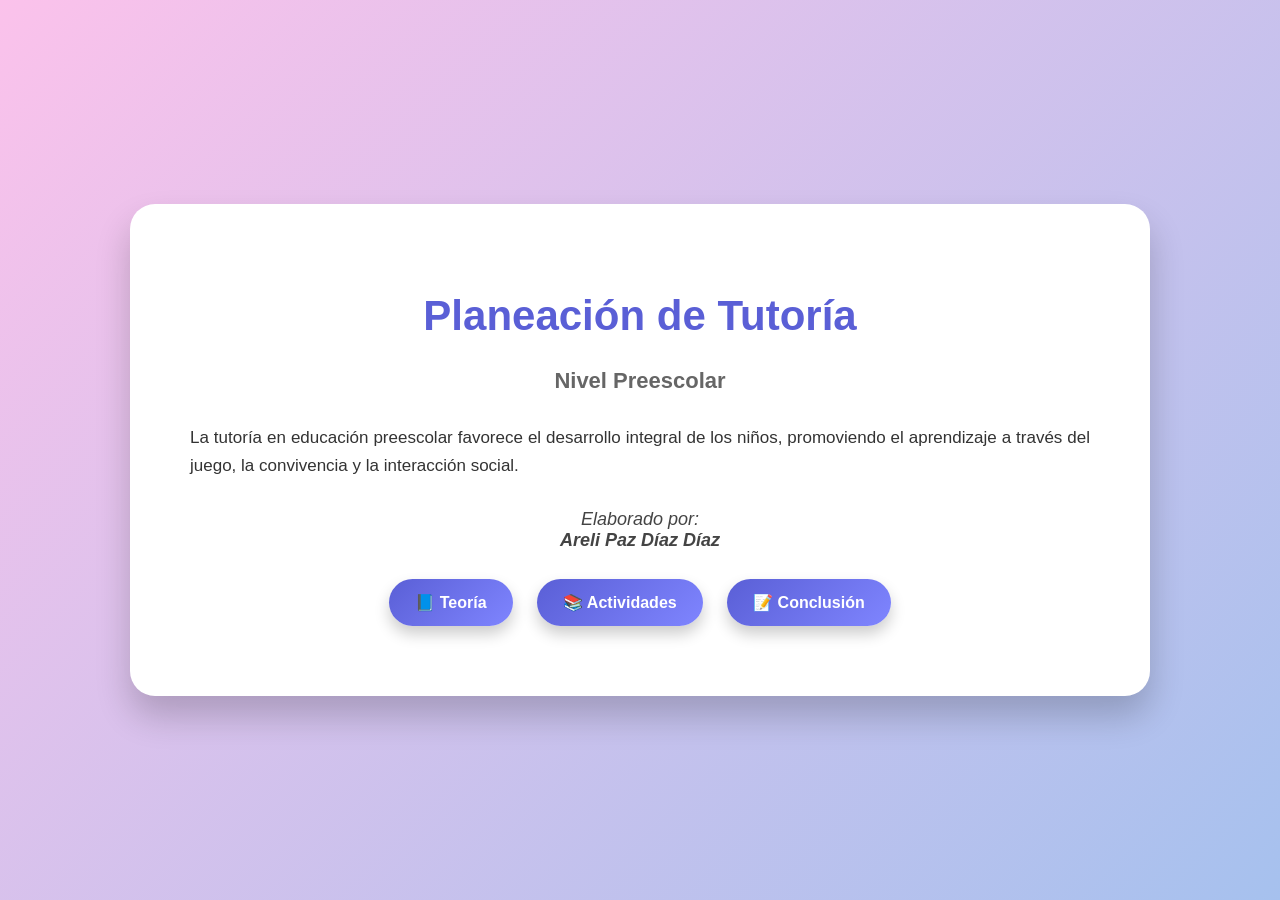
<file: index.html>
<!DOCTYPE html>
<html lang="es">
<head>
    <meta charset="UTF-8">
    <title>Planeación de Tutoría</title>
    <link rel="stylesheet" href="estilos.css">
</head>
<body class="fondo-escolar portada">

    <div class="portada-card">
        <h1>Planeación de Tutoría</h1>
        <h2>Nivel Preescolar</h2>

        <p>
            La tutoría en educación preescolar favorece el desarrollo integral de los niños,
            promoviendo el aprendizaje a través del juego, la convivencia y la interacción social.
        </p>

        <div class="autora">
            Elaborado por:<br>
            <strong>Areli Paz Díaz Díaz</strong>
        </div>

        <br>
        <a href="teoria.html" class="boton">📘 Teoría</a>
        <a href="actividades.html" class="boton">📚 Actividades</a>
        <a href="conclusion.html" class="boton">📝 Conclusión</a>
    </div>

</body>
</html>
</file>
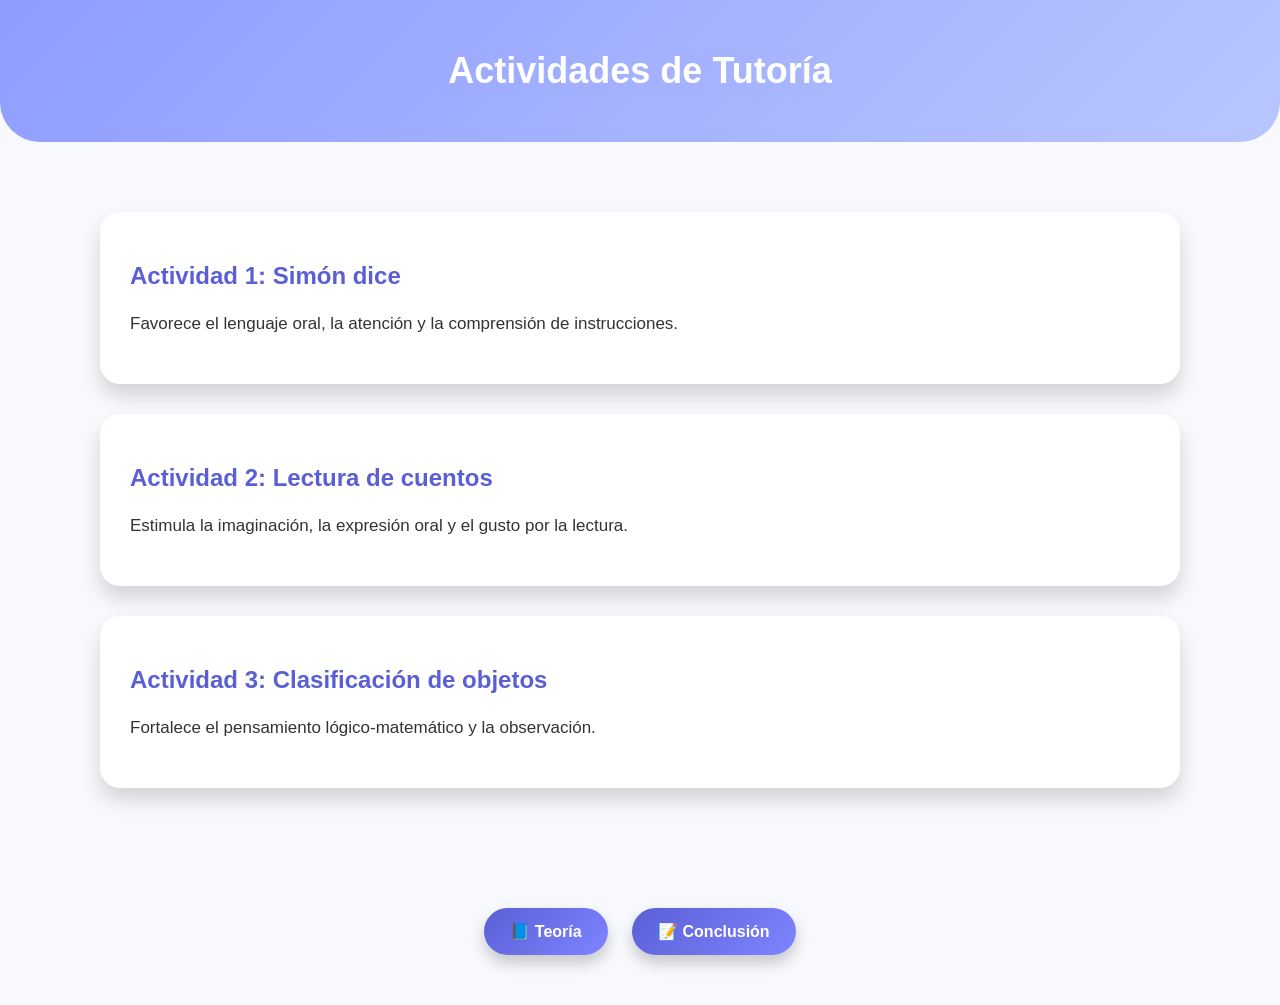
<file: actividades.html>
<!DOCTYPE html>
<html lang="es">
<head>
    <meta charset="UTF-8">
    <title>Actividades</title>
    <link rel="stylesheet" href="estilos.css">
</head>
<body>

    <div class="encabezado">
        <h1>Actividades de Tutoría</h1>
    </div>

    <div class="contenido">

        <div class="card">
            <h2>Actividad 1: Simón dice</h2>
            <p>Favorece el lenguaje oral, la atención y la comprensión de instrucciones.</p>
        </div>

        <div class="card">
            <h2>Actividad 2: Lectura de cuentos</h2>
            <p>Estimula la imaginación, la expresión oral y el gusto por la lectura.</p>
        </div>

        <div class="card">
            <h2>Actividad 3: Clasificación de objetos</h2>
            <p>Fortalece el pensamiento lógico-matemático y la observación.</p>
        </div>

    </div>

    <div class="pie">
        <a href="teoria.html" class="boton">📘 Teoría</a>
        <a href="conclusion.html" class="boton">📝 Conclusión</a>
    </div>

</body>
</html>
</file>
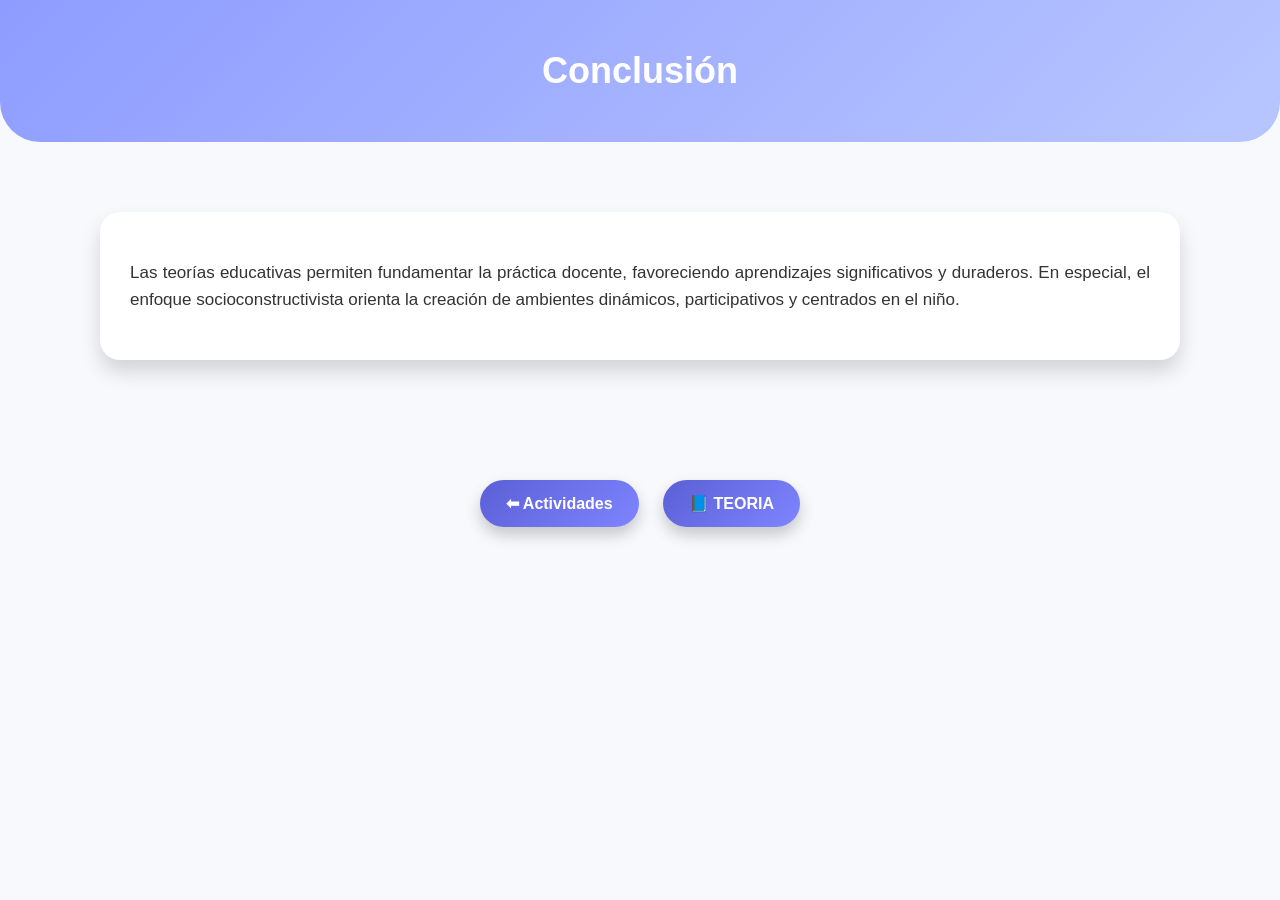
<file: conclusion.html>
<!DOCTYPE html>
<html lang="es">
<head>
    <meta charset="UTF-8">
    <title>Conclusión</title>
    <link rel="stylesheet" href="estilos.css">
</head>
<body>

    <div class="encabezado">
        <h1>Conclusión</h1>
    </div>

    <div class="contenido">
        <div class="card">
            <p>
                Las teorías educativas permiten fundamentar la práctica docente, favoreciendo
                aprendizajes significativos y duraderos. En especial, el enfoque socioconstructivista
                orienta la creación de ambientes dinámicos, participativos y centrados en el niño.
            </p>
        </div>
    </div>

    <div class="pie">
        <a href="actividades.html" class="boton">⬅ Actividades</a>
        <a href="teoria.html" class="boton">📘 TEORIA</a>
    </div>

</body>

</html>
</file>
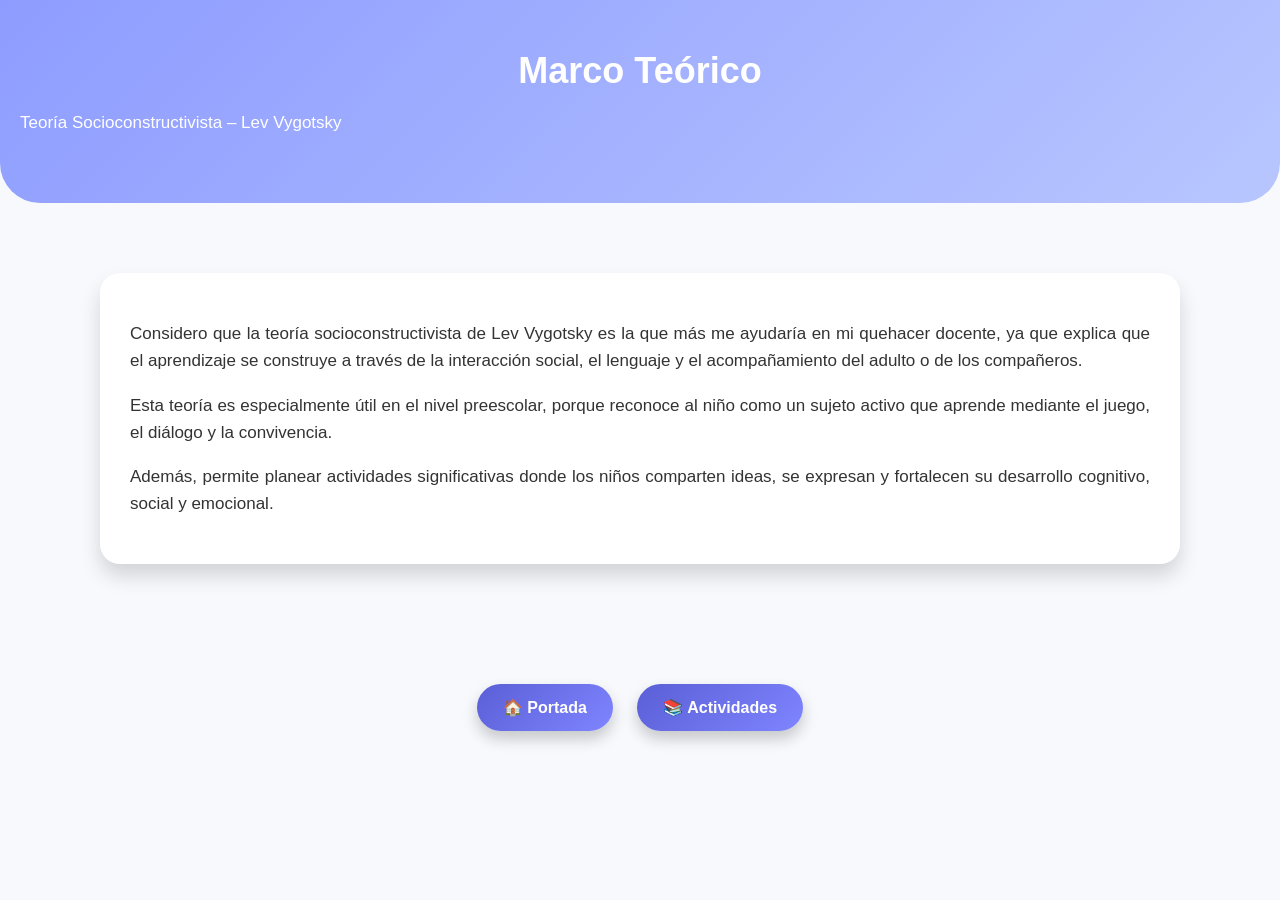
<file: TEORIA.html>
<!DOCTYPE html>
<html lang="es">
<head>
    <meta charset="UTF-8">
    <title>Teoría</title>
    <link rel="stylesheet" href="estilos.css">
</head>
<body>

    <div class="encabezado">
        <h1>Marco Teórico</h1>
        <p>Teoría Socioconstructivista – Lev Vygotsky</p>
    </div>

    <div class="contenido">
        <div class="card">
            <p>
                Considero que la teoría socioconstructivista de Lev Vygotsky es la que más me
                ayudaría en mi quehacer docente, ya que explica que el aprendizaje se construye
                a través de la interacción social, el lenguaje y el acompañamiento del adulto
                o de los compañeros.
            </p>

            <p>
                Esta teoría es especialmente útil en el nivel preescolar, porque reconoce al niño
                como un sujeto activo que aprende mediante el juego, el diálogo y la convivencia.
            </p>

            <p>
                Además, permite planear actividades significativas donde los niños comparten ideas,
                se expresan y fortalecen su desarrollo cognitivo, social y emocional.
            </p>
        </div>
    </div>

    <div class="pie">
        <a href="index.html" class="boton">🏠 Portada</a>
        <a href="actividades.html" class="boton">📚 Actividades</a>
    </div>

</body>
</html>
</file>
<file: estilos.css>
body {
    margin: 0;
    font-family: 'Segoe UI', Arial, sans-serif;
    background-image: url("https://www.transparenttextures.com/patterns/notebook.png");
    background-color: #f7f9fc;
    color: #333;
}

/* ======================
   FONDOS ESCOLARES
====================== */
.fondo-escolar {
    background-image:
        url("https://www.transparenttextures.com/patterns/diagmonds.png"),
        linear-gradient(135deg, #fbc2eb, #a6c1ee);
    min-height: 100vh;
}

/* ======================
   BOTONES
====================== */
.boton {
    display: inline-block;
    padding: 14px 26px;
    background: linear-gradient(135deg, #5a5fd6, #7f85ff);
    color: white;
    text-decoration: none;
    border-radius: 30px;
    font-weight: bold;
    margin: 10px;
    box-shadow: 0 8px 15px rgba(0,0,0,0.2);
    transition: transform 0.3s;
}

.boton:hover {
    transform: scale(1.08);
}

/* ======================
   PORTADA
====================== */
.portada {
    display: flex;
    justify-content: center;
    align-items: center;
    min-height: 100vh;
}

.portada-card {
    background: white;
    width: 85%;
    max-width: 900px;
    padding: 60px;
    border-radius: 25px;
    text-align: center;
    box-shadow: 0 20px 35px rgba(0,0,0,0.2);
}

.portada-card h1 {
    font-size: 42px;
    color: #5a5fd6;
}

.portada-card h2 {
    font-size: 22px;
    color: #666;
    margin-bottom: 30px;
}

.autora {
    margin-top: 30px;
    font-size: 18px;
    font-style: italic;
    color: #444;
}

/* ======================
   ENCABEZADO
====================== */
.encabezado {
    text-align: center;
    padding: 50px 20px;
    background: linear-gradient(135deg, #8e9cff, #b8c6ff);
    color: white;
    border-radius: 0 0 40px 40px;
}

.encabezado h1 {
    margin: 0;
    font-size: 36px;
}

/* ======================
   SECCIONES
====================== */
.contenido {
    padding: 40px;
}

.card {
    background: white;
    border-radius: 20px;
    padding: 30px;
    margin: 30px auto;
    width: 85%;
    box-shadow: 0 12px 20px rgba(0,0,0,0.15);
}

.card h2 {
    color: #5a5fd6;
}

/* ======================
   TEXTO
====================== */
p {
    text-align: justify;
    font-size: 17px;
    line-height: 1.6;
}

/* ======================
   LISTAS
====================== */
ul {
    width: 80%;
    margin: auto;
    font-size: 16px;
}

li {
    margin-bottom: 10px;
}

/* ======================
   PIE
====================== */
.pie {
    text-align: center;
    padding: 40px;
}
</file>
